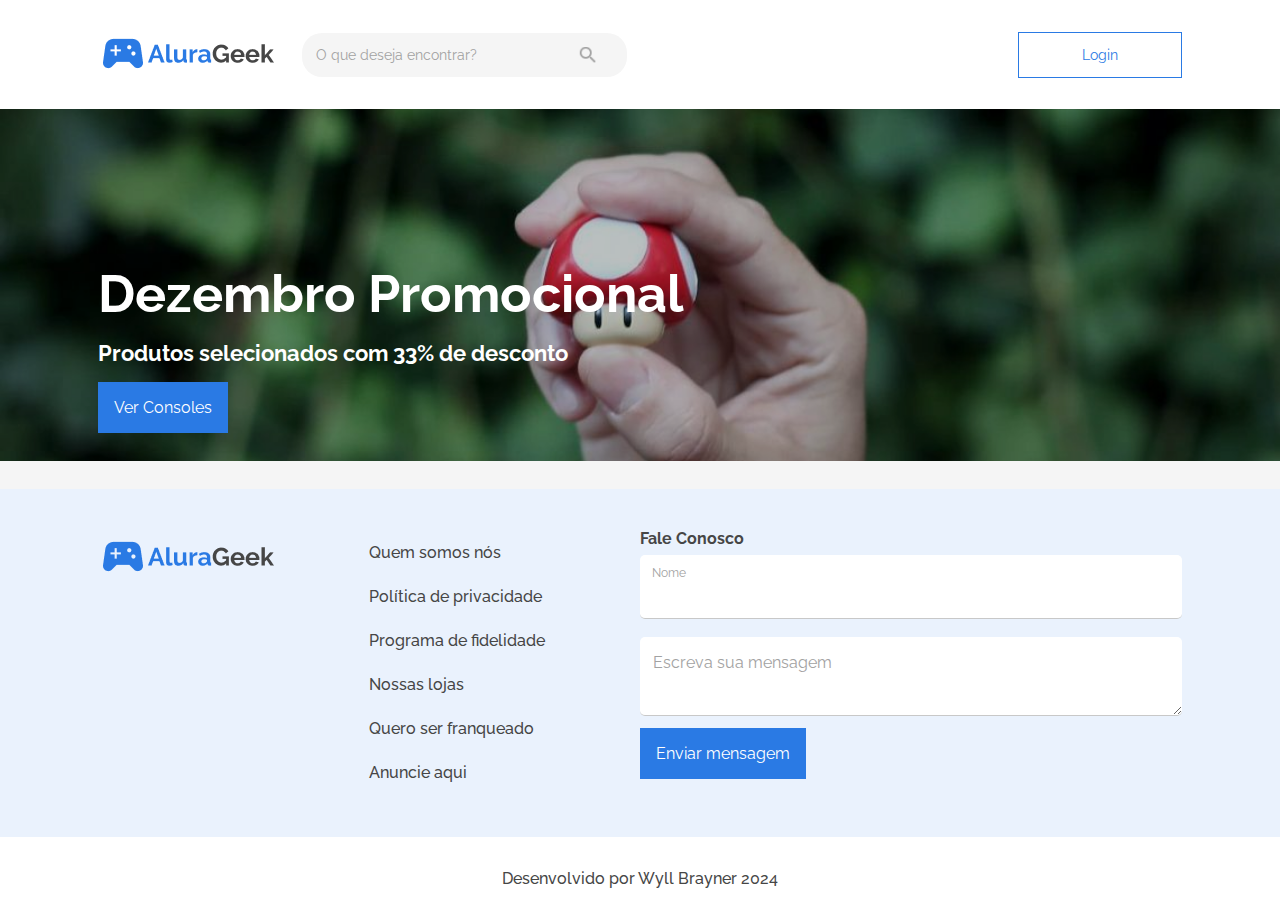
<file: index.html>
<!DOCTYPE html>
<html lang="pt-br">
    <head>
        <meta charset="UTF-8">
        <meta http-equiv="X-UA-Compatible" content="IE=edge">
        <meta name="viewport" content="width=device-width, initial-scale=1.0">
        <link rel="icon" href="./img/favicon.png" type="image/x-icon">
        <link rel="stylesheet" href="./css/reset.css">
        <link rel="stylesheet" href="./css/style.css">
        <title>AluraGeek | Home</title>
    </head>

    <body>
        <header class="header__container">
            <a href="index.html" aria-label="link para a página inicial">
                <img src="./img/logo.png" alt="Logo da Alura Geek" class="header__logo">
            </a>
            <input type="search" class="header__searchbox" placeholder="O que deseja encontrar?">
            <button class="button--secondary header__login">Login</button>
            <img src="./img/search.png" alt="Botão de pesquisa" class="header__search-icon">
        </header>
        <main class="products__catalog">
            <section class="banner">
                <div class="banner__content">
                    <h1 class="banner__title">Dezembro Promocional</h1>
                    <p class="banner__text">Produtos selecionados com 33% de desconto</p>
                    <button class="banner__button button--primary">Ver Consoles</button>
                </div>
            </section>
            <!-- Products are displayed using javascript -->
        </main>

        <footer class="footer__container">
            <img src="./img/logo.png" alt="Logo da Alura Geek" class="footer__logo">
            <ul class="footer__list">
                <li class="footer__item">
                    <a href="#" class="footer__anchor">Quem somos nós</a>
                </li>
                <li class="footer__item">
                    <a href="#" class="footer__anchor">Política de privacidade</a>
                </li>
                <li class="footer__item">
                    <a href="#" class="footer__anchor">Programa de fidelidade</a>
                </li>
                <li class="footer__item">
                    <a href="#" class="footer__anchor">Nossas lojas</a>
                </li>
                <li class="footer__item">
                    <a href="#" class="footer__anchor">Quero ser franqueado</a>
                </li>
                <li class="footer__item">
                    <a href="#" class="footer__anchor">Anuncie aqui</a>
                </li>
            </ul>

            <section class="contact">
                <h2 class="contact__title">Fale Conosco</h2>
                <form class="contact__form">
                    <div class="input__wrapper">
                        <label for="name" class="input__field--label">Nome</label>
                        <input type="text" id="name" class="input__field--content input__text" maxlength="40" required>
                        <span class="input__validation-message"></span>
                    </div>
                    <div class="input__wrapper">
                        <textarea name="message" id="message" class="input__textfield"
                            placeholder="Escreva sua mensagem" maxlength="120" required></textarea>
                        <span class="input__validation-message"></span>                
                    </div>
                    <p class="form__message"></p>
                    <button class="contact__button button--primary">Enviar mensagem</button>
                </form>
            </section>

        </footer>
        <section class="developer">
            <p>Desenvolvido por
                <a href="https://github.com/wyllbrayner" class="developer__contact" target="_blank">
                    <strong>Wyll Brayner</strong>
                </a>2024
            </p>
        </section>

        <script src="./js/header.js"></script>
        <script type="module" src="./js/script.js"></script>
        <script type="module" src="./js/contato.js"></script>
    </body>
</html>
</file>
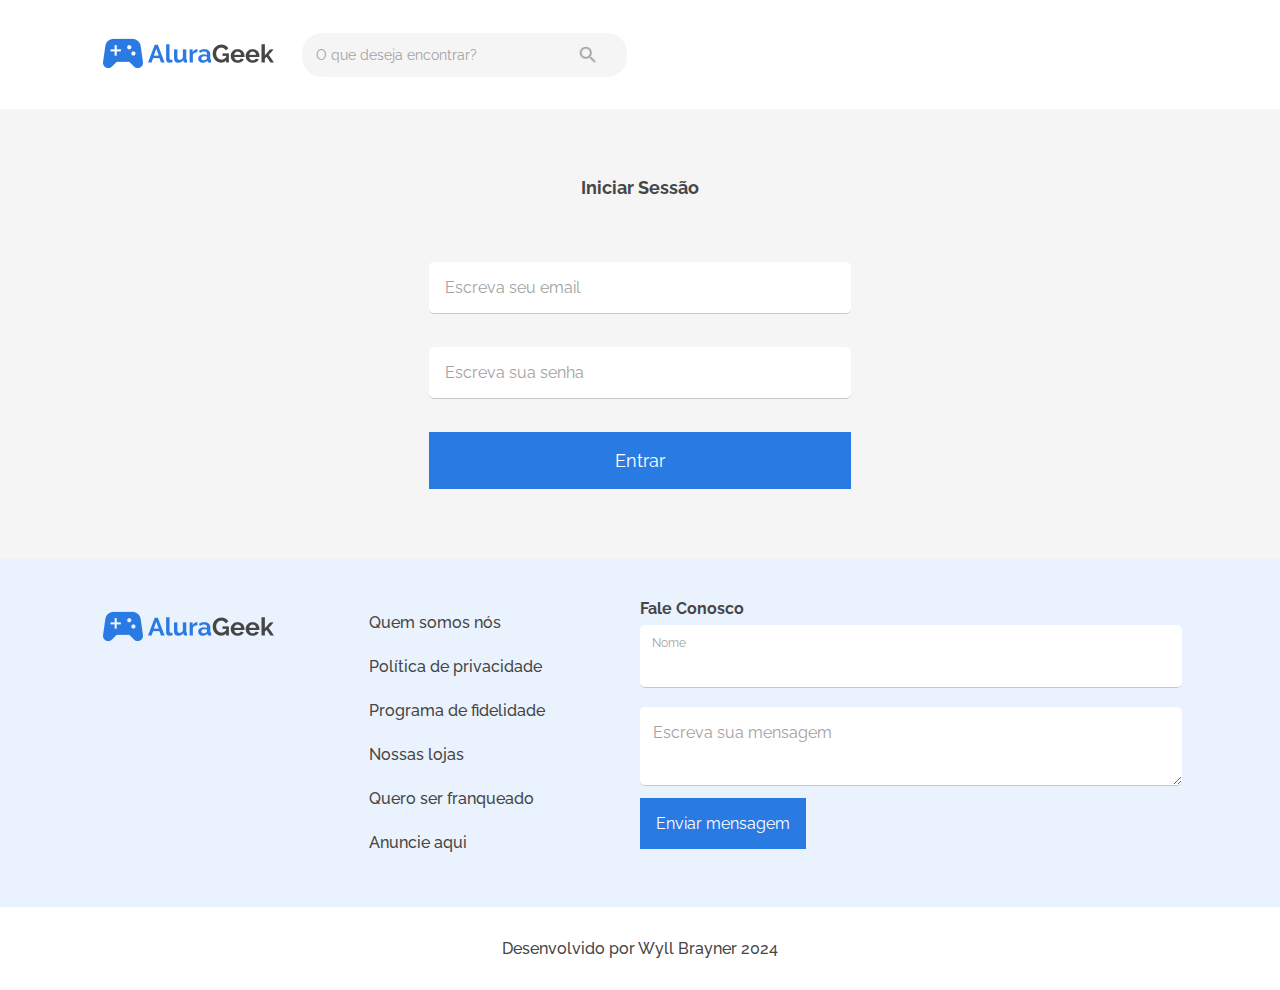
<file: login.html>
<!DOCTYPE html>
<html lang="pt-br">
    <head>
        <meta charset="UTF-8">
        <meta http-equiv="X-UA-Compatible" content="IE=edge">
        <meta name="viewport" content="width=device-width, initial-scale=1.0">    
        <link rel="icon" href="./img/favicon.png" type="image/x-icon">
        <link rel="stylesheet" href="./css/reset.css">
        <link rel="stylesheet" href="./css/login.css">
        <title>AluraGeek | Login</title>
    </head>
    <body>
        <header class="header__container">
            <a href="index.html" aria-label="link para a página inicial">
                <img src="./img/logo.png" alt="Logo da Alura Geek" class="header__logo">
            </a>
            <input type="search" class="header__searchbox" placeholder="O que deseja encontrar?">
            <!-- <button class="button--secondary header__login">Login</button> -->
            <img src="./img/search.png" alt="Botão de pesquisa" class="header__search-icon">
        </header>

        <main>
            <form class="login">
                <h1 class="login__title">Iniciar Sessão</h1>
                <p class="login__error"></p>
                <div class="input__wrapper">
                    <input required type="email" name="email" id="email" placeholder="Escreva seu email" class="input__text login__input">
                    <span class="input__validation-message"></span>
                </div>
                <div class="input__wrapper">
                    <input required type="password" name="password" id="password" placeholder="Escreva sua senha" class="input__text login__input">
                    <span class="input__validation-message"></span>
                </div>
                <button class="login__button button--primary">Entrar</button>
            </form>
        </main>

        <footer class="footer__container">
            <img src="./img/logo.png" alt="Logo da Alura Geek" class="footer__logo">
            <ul class="footer__list">
                <li class="footer__item">
                    <a href="#" class="footer__anchor">Quem somos nós</a>
                </li>
                <li class="footer__item">
                    <a href="#" class="footer__anchor">Política de privacidade</a>
                </li>
                <li class="footer__item">
                    <a href="#" class="footer__anchor">Programa de fidelidade</a>
                </li>
                <li class="footer__item">
                    <a href="#" class="footer__anchor">Nossas lojas</a>
                </li>
                <li class="footer__item">
                    <a href="#" class="footer__anchor">Quero ser franqueado</a>
                </li>
                <li class="footer__item">
                    <a href="#" class="footer__anchor">Anuncie aqui</a>
                </li>
            </ul>

            <section class="contact">
                <h2 class="contact__title">Fale Conosco</h2>
                <form class="contact__form">
                    <div class="input__wrapper">
                        <label for="name" class="input__field--label">Nome</label>
                        <input type="text" id="name" class="input__field--content input__text" maxlength="40" required>
                        <span class="input__validation-message"></span>
                    </div>
                    <div class="input__wrapper">
                        <textarea name="message" id="message" class="input__textfield"
                            placeholder="Escreva sua mensagem" maxlength="120" required></textarea>
                        <span class="input__validation-message"></span>                
                    </div>
                    <p class="form__message"></p>
                    <button class="contact__button button--primary">Enviar mensagem</button>
                </form>
            </section>

        </footer>
        <section class="developer">
            <p>Desenvolvido por
                <a href="https://github.com/wyllbrayner" class="developer__contact" target="_blank">
                    <strong>Wyll Brayner</strong>
                </a>2024
            </p>
        </section>

        <script src="./js/header.js"></script>
        <script type="module" src="./js/login.js"></script>
        <script type="module" src="./js/contato.js"></script>
    </body>
</html>
</file>
<file: css/style.css>
@import url('https://fonts.googleapis.com/css2?family=Raleway:wght@400;500;600;700&display=swap');

:root {
    --blue: #2A7AE4;
    --blue-secondary: #5595E9;
    --light-blue: #D4E4FA;
    --dark-grey: #464646;
    --grey: #A2A2A2;
    --light-grey: #C8C8C8;
    --green: #83ff83;
    --red:#ff2c2c;
    --white: #FFFFFF;
    --bg-blue: #EAF2FD;
    --bg-grey: #F5F5F5;
    --main-font: 'Raleway', sans-serif;
}

/* ----------- GENERAL STYLES */
body {
    background-color: var(--bg-grey);
    font-family: var(--main-font);
    font-size: 14px;
    font-weight: 400;
}

a {
    text-decoration: none;
}

.button--primary,
.button--secondary {
    font-family: var(--main-font);
    font-size: 14px;
    font-weight: 600;
    cursor: pointer;
    transition-duration: .3s; /* for hover effect */
}

.button--primary {
    background-color: var(--blue);
    color: var(--white);
    border: none;
    padding: 1em;
}

.button--primary:hover {
    background-color: var(--blue-secondary);
}

.button--secondary {
    background-color: var(--white);
    color: var(--blue);
    padding: .8em 3.2em;
    border: 1px solid var(--blue);
}

.button--secondary:hover {
    background-color: var(--light-blue);
}

/* outline is still there, for accessibility, but less intrusive in the layout */
input:focus, 
select:focus,
textarea:focus {
    outline: 1px var(--white);
}

.input__text,
.input__textfield {
    font-size: 16px;
    color: var(--dark-grey);
    font-family: var(--main-font);
    border-style: none none solid none;
    border-width: 1px;
    border-color: var(--light-grey);
    border-radius: 5px;
}

.input__text::placeholder,
.input__textfield::placeholder {
    color: var(--grey);
}

.input__validation-message {
    color: var(--red);
    font-size: 12px;
    align-self: flex-start;
    display:inline-block;
    margin-top: .4em;
}

.input__wrapper {
    display: flex;
    flex-direction: column;
    width: 100%;
}

.input__field--label {
    font-size: 12px;
    background-color: var(--white);
    color: var(--grey);
    padding: 1em 1em .3em;
    border-radius: 5px 5px 0 0;
}

.input__field--content {
    /* margin-bottom: 1em; */
    border-radius: 0 0 5px 5px;
    padding: 0.5em 0.7em;
}

.input__textfield {
    /* margin-bottom: 0.5em; */
    padding: 1em 0.8em 1.5em;
}

.input--invalid {
    border-color: var(--red);
}

/* ----------- HEADER */
.header__container {
    background-color: var(--white);
    display: flex;
    flex-wrap: wrap;
    justify-content: space-between;
    align-items: center;
    padding: 1em;
}

.header__logo {
    width: 100px;
}

.header__searchbox {
    display: none;
    background-color: var(--bg-grey);
    border: none;
    border-radius: 20px;
    padding: 1em;
    width: 40%;
    font-family: var(--main-font);
    font-size: 14px;
    font-weight: 400;
    color: var(--dark-grey);
}

.header__searchbox::placeholder {
    background: url('../img/search-placeholder.png') no-repeat right / 22px;
    color: var(--grey);
}

/* style when search box is visible on mobile */
.header__searchbox--mobile {
    display: block;
    order: 3;
    width: 90%;
    margin: 1em auto 0;
}

.header__admin {
    padding: .8em 1em;
}

/* ----------- BANNER */
.banner {
    background: url(../img/banner.jpg) no-repeat center / cover;
    height: 192px;
    position: relative;
    /* add a shadow to the image so the white text becomes more visible */
    box-shadow: inset 0 0 0 400px rgba(0, 0, 0, 0.25);
}

.banner__content {
    bottom: 0;
    position: absolute;
    padding: 1em;
    color: var(--white);
}

.banner__title {
    font-size: 22px;
    font-weight: 700;
}

.banner__text {
    font-weight: 600;
    margin: 1em 0 .8em;
}

/* ----------- PRODUCTS GALLERY */
.gallery {
    padding: 1em;
    color: var(--dark-grey);
}

.gallery__header {
    display: flex;
    align-items: center;
    justify-content: space-between;
    margin-bottom: 1em;
}

.gallery__title {
    font-size: 22px;
    font-weight: 700;
}

.gallery__anchor,
.item__anchor {
    font-weight: 700;
    cursor: pointer;
    color: var(--blue);
}

.gallery__items {
    display: grid;
    grid-template-columns: 1fr 1fr;
    gap: 1em;
}

.item__card--visibility {
    display: none;
}

.item__image {
    width: 100%;
    cursor: pointer;
}

.item__name {
    font-weight: 500;
    margin-top: .6em;
}

.item__price {
    font-size: 16px;
    font-weight: 700;
    margin: .6em 0
}

/* ----------- FOOTER */
.footer__container {
    background-color: var(--bg-blue);
    padding: 1em;
    text-align: center;
}

.footer__list {
    padding: 1em 0;
}

.footer__item {
    margin-bottom: 1em;
}

.footer__anchor{
    font-size: 16px;
    font-weight: 500;
    color: var(--dark-grey);
    cursor: pointer;
}

/* ----------- CONTACT US */
.contact {
    text-align: left;
    display: flex;
    flex-direction: column;
}

.contact__title {
    font-size: 16px;
    font-weight: 700;
    color: var(--dark-grey);
    margin-bottom: 0.5em;
}

.contact__form > .input__wrapper:nth-child(2) {
    margin: 1em 0 .5em;
}

.form__message {
    visibility: hidden;
    transition: .5s;
}

.form__message--success,
.form__message--error {
    visibility: visible;
    background-color: var(--white);
    padding: .3em;
    margin: .5em 0;
    text-align: center;    
}

.form__message--success {
    border: 1px solid var(--green);
}

.form__message--error {
    border: 1px solid var(--red);
}

.contact__button {
    align-self: flex-start;
}

/* ----------- DEVELOPER */
.developer {
    background-color: var(--white);
    color: var(--dark-grey);
    font-size: 16px;
    font-weight: 500;
    text-align: center;
    line-height: 1.2em;
    padding: 2em;
}

.developer__contact {
    color: var(--dark-grey);
}

.developer__contact:hover {
    color: var(--blue);
}


@media screen and (min-width: 768px) {
    .button--secondary {
        padding: .8em 4.5em;
    }

    /* ----------- HEADER */
    .header__container {
        padding: 1em 2em;
        flex-wrap: nowrap;
    }

    .header__searchbox {
        display: block;
        margin: 0 auto 0 2em;
    }

    .header__search-icon {
        display: none;
    }

    /* ----------- BANNER */
    .banner {
        height: 352px;
    }

    .banner__content {
        padding: 2em;
    }
    
    .banner__title {
        font-size: 52px;
    }
    
    .banner__text {
        font-weight: 700;
        font-size: 22px;
    }

    /* ----------- PRODUCTS GALLERY */
    .gallery {
        padding: 2em;
    }

    .gallery__anchor, 
    .item__anchor {
        font-size: 16px;
    }

    .gallery__items {
        grid-template-columns: repeat(4, 1fr);
    }

    /* ----------- FOOTER */
    .footer__container {
        display: grid;
        grid-template-areas: 
            "logo contact"
            "links contact";
        grid-template-columns: 1fr 2fr;
        column-gap: 3em;
        padding: 2em;
    }

    .footer__logo {
        grid-area: logo;
    }

    .footer__list {
        grid-area: links;
        text-align: left;
    }

    .footer__item {
        margin-bottom: 2em;
    }

    .footer__item:last-child {
        margin-bottom: 0;
    }

    .contact {
        grid-area: contact;
    }

    /* ----------- DEVELOPER */
    /* combining the first 2 p elements in a single line */
    .developer p:nth-child(-n+2) {
        display: inline;
    }
}

@media screen and (min-width: 1024px) {
    .button--primary {
        font-size: 16px;
        font-weight: 400;
    }

    .button--secondary {
        padding: 1em 4.5em;
        font-weight: 400;
    }
    
    .header__container,
    .banner__content,
    .gallery,
    .footer__container {
        padding: 2em 7em;
    }

    /* ----------- HEADER */
    .header__logo {
        width: 100%;
    }

    .header__searchbox {
        width: 30%;
    }

    /* ----------- BANNER */
    .banner {
        margin-bottom: 2em;
    }

    /* ----------- PRODUCTS GALLERY */
    .gallery__items {
        grid-template-columns: repeat(6, 1fr);
    }

    .gallery__title {
        font-size: 32px;
    }

    /* two more items are visible in larger screens */
    .item__card--visibility {
        display: block;
    }

    /* ----------- FOOTER */
    .footer__container {
        grid-template-areas: "logo links contact";
        grid-template-columns: 1fr 1fr 2fr;
        column-gap: 0;
        padding: 3em 7em;
    }

    .footer__logo {
        align-self: flex-start;
    }
}
</file>
<file: css/login.css>
@import url('./style.css');

/* Additional styles for the login page */
.login {
    background-color: var(--bg-grey);
    padding: 6em 3em 5em;
    display: flex;
    flex-direction: column;
    align-items: center;
    gap: 1em;
}

.login__title {
    color: var(--dark-grey);
    font-size: 16px;
    font-weight: 700;
}

.login__error--visible {
    background-color: var(--white);
    border: 1px solid var(--red);
    width: 100%;
    padding: .3em;
    box-sizing: border-box;
    text-align: center;
    transition: .5s;
}

.login__input {
    width: 100%;
    padding: 1em;
    box-sizing: border-box;
}

.login__button {
    padding: 1em 3em;
}

@media screen and (min-width: 768px) {
    .login {
        padding: 3em 0 4em;
        width: 33%;
        margin: 0 auto;
    }  
}

@media screen and (min-width: 1024px) {
    .login {
        padding: 5em 0;
        gap: 2em;
    }
    
    .login__title, 
    .login__button {
        font-size: 18px;
    }

    .login__title {
        margin-bottom: .5em;
    }

    .login__button {
        width: 100%;
    }
}
</file>
